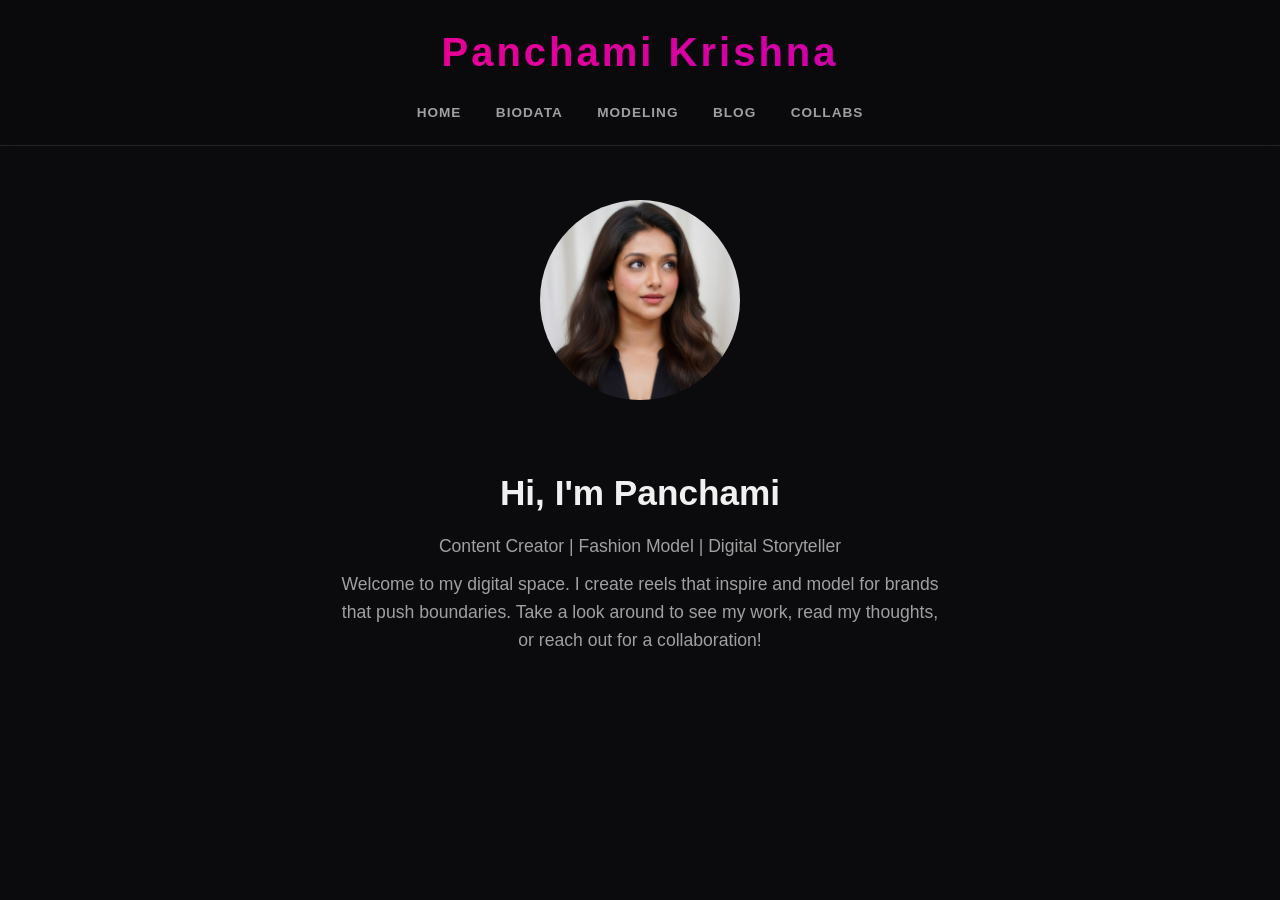
<file: index.html>
<!DOCTYPE html>
<html lang="en">
<head>
    <meta charset="UTF-8">
    <meta name="viewport" content="width=device-width, initial-scale=1.0">
    <title>Panchami Krishna | Creator & Model</title>
    <link rel="stylesheet" href="style.css">
</head>
<body>

<header>
    <h1>Panchami Krishna</h1>
    <nav>
        <a href="index.html">Home</a>
        <a href="about.html">Biodata</a>
        <a href="portfolio.html">Modeling</a>
        <a href="blog.html">Blog</a>
        <a href="contact.html">Collabs</a>
    </nav>
</header>

<div class="container">
    <div class="hero">
        <!-- Replace with your own image URL -->
        <img src="punch.jpg" alt="Profile Picture">
        <h2>Hi, I'm Panchami</h2>
        <p>Content Creator | Fashion Model | Digital Storyteller</p>
        <p>Welcome to my digital space. I create reels that inspire and model for brands that push boundaries. Take a look around to see my work, read my thoughts, or reach out for a collaboration!</p>
    </div>
</div>

</body>
</html>
</file>
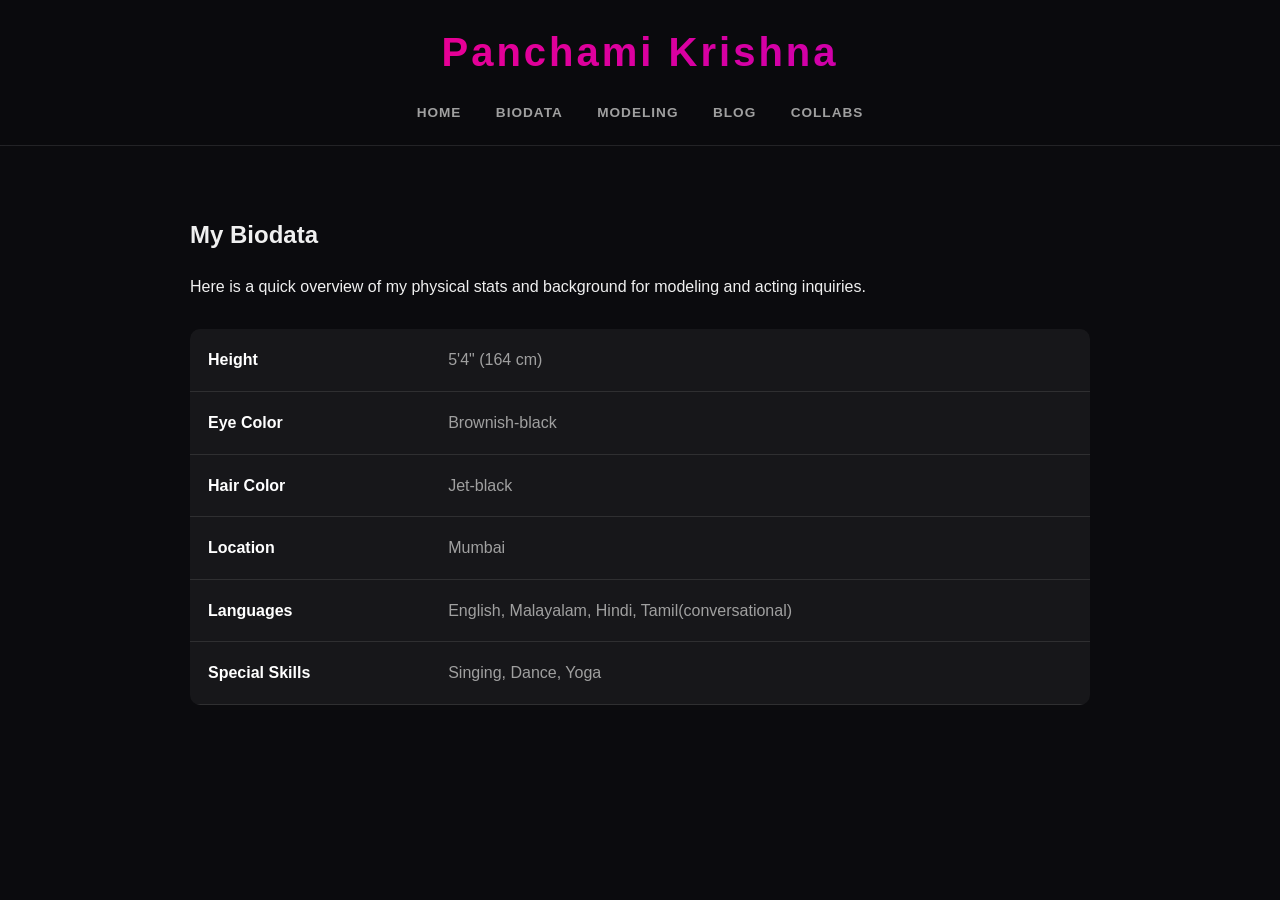
<file: about.html>
<!DOCTYPE html>
<html lang="en">
<head>
    <meta charset="UTF-8">
    <meta name="viewport" content="width=device-width, initial-scale=1.0">
    <title>Biodata | Panchami Krishna</title>
    <link rel="stylesheet" href="style.css">
</head>
<body>

<header>
    <h1>Panchami Krishna</h1>
    <nav>
        <a href="index.html">Home</a>
        <a href="about.html">Biodata</a>
        <a href="portfolio.html">Modeling</a>
        <a href="blog.html">Blog</a>
        <a href="contact.html">Collabs</a>
    </nav>
</header>

<div class="container">
    <h2>My Biodata</h2>
    <p>Here is a quick overview of my physical stats and background for modeling and acting inquiries.</p>

    <table>
        <tr>
            <th>Height</th>
            <td>5'4" (164 cm)</td>
        </tr>
        <tr>
            <th>Eye Color</th>
            <td>Brownish-black</td>
        </tr>
        <tr>
            <th>Hair Color</th>
            <td>Jet-black</td>
        </tr>
        <tr>
            <th>Location</th>
            <td>Mumbai</td>
        </tr>
        <tr>
            <th>Languages</th>
            <td>English, Malayalam, Hindi, Tamil(conversational)</td>
        </tr>
        <tr>
            <th>Special Skills</th>
            <td>Singing, Dance, Yoga</td>
        </tr>
    </table>
</div>

</body>
</html>
</file>
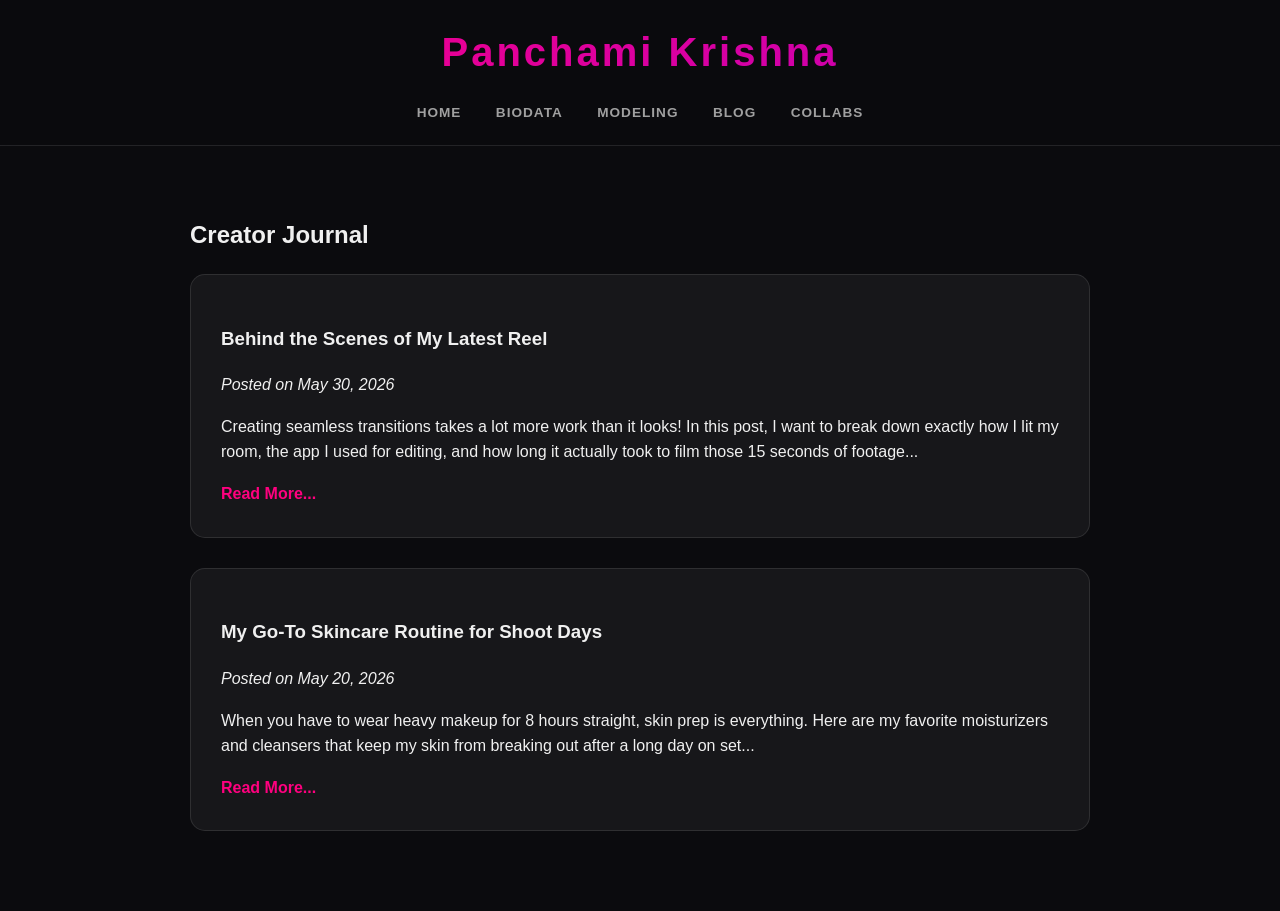
<file: blog.html>
<!DOCTYPE html>
<html lang="en">
<head>
    <meta charset="UTF-8">
    <meta name="viewport" content="width=device-width, initial-scale=1.0">
    <title>Blog | Panchami Krishna</title>
    <link rel="stylesheet" href="style.css">
</head>
<body>

<header>
    <h1>Panchami Krishna</h1>
    <nav>
        <a href="index.html">Home</a>
        <a href="about.html">Biodata</a>
        <a href="portfolio.html">Modeling</a>
        <a href="blog.html">Blog</a>
        <a href="contact.html">Collabs</a>
    </nav>
</header>

<div class="container">
    <h2>Creator Journal</h2>
    
    <div class="blog-post">
        <h3>Behind the Scenes of My Latest Reel</h3>
        <p><em>Posted on May 30, 2026</em></p>
        <p>Creating seamless transitions takes a lot more work than it looks! In this post, I want to break down exactly how I lit my room, the app I used for editing, and how long it actually took to film those 15 seconds of footage...</p>
        <a href="#">Read More...</a>
    </div>

    <div class="blog-post">
        <h3>My Go-To Skincare Routine for Shoot Days</h3>
        <p><em>Posted on May 20, 2026</em></p>
        <p>When you have to wear heavy makeup for 8 hours straight, skin prep is everything. Here are my favorite moisturizers and cleansers that keep my skin from breaking out after a long day on set...</p>
        <a href="#">Read More...</a>
    </div>
</div>

</body>
</html>
</file>
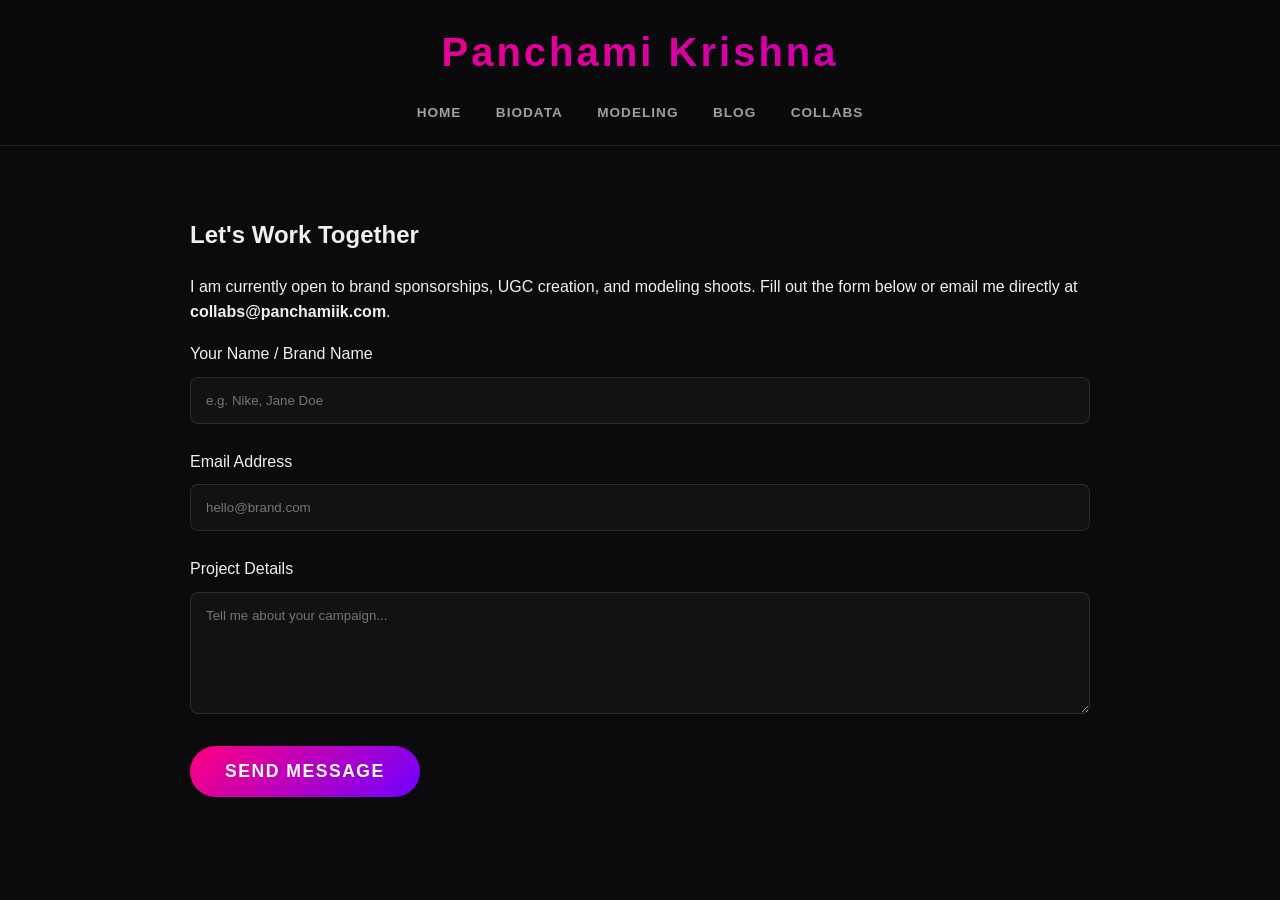
<file: contact.html>
<!DOCTYPE html>
<html lang="en">
<head>
    <meta charset="UTF-8">
    <meta name="viewport" content="width=device-width, initial-scale=1.0">
    <title>Collabs | Panchami Krishna</title>
    <link rel="stylesheet" href="style.css">
</head>
<body>

<header>
    <h1>Panchami Krishna</h1>
    <nav>
        <a href="index.html">Home</a>
        <a href="about.html">Biodata</a>
        <a href="portfolio.html">Modeling</a>
        <a href="blog.html">Blog</a>
        <a href="contact.html">Collabs</a>
    </nav>
</header>

<div class="container">
    <h2>Let's Work Together</h2>
    <p>I am currently open to brand sponsorships, UGC creation, and modeling shoots. Fill out the form below or email me directly at <strong>collabs@panchamiik.com</strong>.</p>

    <!-- Note: For a static site, you can link this form to a free service like Formspree.io to actually receive the emails -->
    <form action="https://formspree.io/f/YOUR_ENDPOINT_HERE" method="POST">
        <label>Your Name / Brand Name</label>
        <input type="text" name="name" required placeholder="e.g. Nike, Jane Doe">
        
        <label>Email Address</label>
        <input type="email" name="email" required placeholder="hello@brand.com">
        
        <label>Project Details</label>
        <textarea name="message" rows="6" required placeholder="Tell me about your campaign..."></textarea>
        
        <button type="submit">Send Message</button>
    </form>
</div>

</body>
</html>
</file>
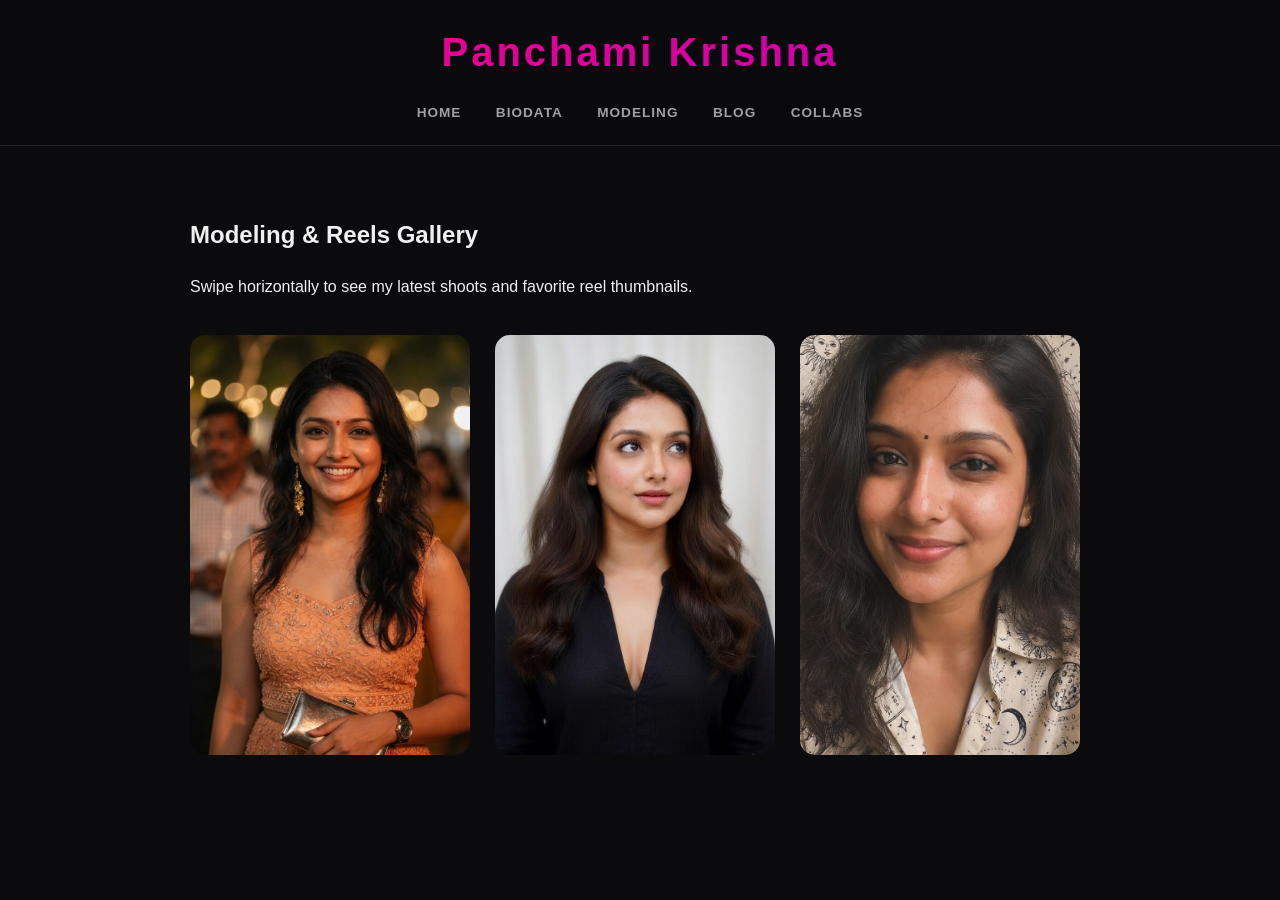
<file: portfolio.html>
<!DOCTYPE html>
<html lang="en">
<head>
    <meta charset="UTF-8">
    <meta name="viewport" content="width=device-width, initial-scale=1.0">
    <title>Portfolio | Panchami Krishna</title>
    <link rel="stylesheet" href="style.css">
</head>
<body>

<header>
    <h1>Panchami Krishna</h1>
    <nav>
        <a href="index.html">Home</a>
        <a href="about.html">Biodata</a>
        <a href="portfolio.html">Modeling</a>
        <a href="blog.html">Blog</a>
        <a href="contact.html">Collabs</a>
    </nav>
</header>

<div class="container">
    <h2>Modeling & Reels Gallery</h2>
    <p>Swipe horizontally to see my latest shoots and favorite reel thumbnails.</p>
    
    <!-- Scrollable Gallery -->
    <div class="gallery-container">
        <!-- Replace these placeholder URLs with links to your own photos -->
        <img src="punch-fn.jpg" alt="Shoot 1">
        <img src="punch-prof.jpg" alt="Shoot 2">
        <img src="punch-close.jpg" alt="Shoot 3">
        <img src="punch-walk.jpg" alt="Shoot 4">
    </div>
</div>

</body>
</html>
</file>
<file: style.css>
/* --- style.css --- */

/* 1. Cool Colors & Smooth Scrolling */
:root {
    --bg-color: #0b0b0e;
    --text-main: #f0f0f0;
    --text-muted: #a0a0a0;
    --accent-gradient: linear-gradient(135deg, #ff007f, #7000ff);
    --glass-bg: rgba(255, 255, 255, 0.05);
    --glass-border: rgba(255, 255, 255, 0.1);
}

html {
    scroll-behavior: smooth;
}

body {
    font-family: 'Segoe UI', Roboto, Helvetica, Arial, sans-serif;
    margin: 0;
    padding: 0;
    color: var(--text-main);
    background-color: var(--bg-color);
    line-height: 1.6;
    overflow-x: hidden;
    /* Page load animation */
    animation: fadeIn 1.2s ease-out; 
}

/* 2. Glassmorphism Header */
header {
    background: rgba(11, 11, 14, 0.8);
    backdrop-filter: blur(10px); /* Frosted glass effect */
    padding: 20px;
    text-align: center;
    border-bottom: 1px solid var(--glass-border);
    position: sticky;
    top: 0;
    z-index: 100;
}

/* Gradient Text Animation for Header */
header h1 {
    margin: 0 0 15px 0;
    font-size: 2.5em;
    font-weight: 900;
    letter-spacing: 3px;
    background: var(--accent-gradient);
    -webkit-background-clip: text;
    -webkit-text-fill-color: transparent;
    background-size: 200% 200%;
    animation: gradientShift 5s ease infinite;
}

nav a {
    margin: 0 15px;
    text-decoration: none;
    color: var(--text-muted);
    font-weight: 600;
    text-transform: uppercase;
    font-size: 0.85em;
    letter-spacing: 1px;
    transition: color 0.3s ease, transform 0.3s ease;
    display: inline-block;
}

nav a:hover {
    color: #fff;
    transform: translateY(-3px); /* Jump up slightly on hover */
}

.container {
    padding: 50px 20px;
    max-width: 900px;
    margin: auto;
}

/* 3. Floating Hero Section */
.hero {
    text-align: center;
    margin-bottom: 50px;
}

.hero img {
    width: 200px;
    height: 200px;
    border-radius: 50%;
    object-fit: cover;
    margin-bottom: 25px;
    border: 4px solid transparent;
    background-image: var(--accent-gradient);
    background-origin: border-box;
    background-clip: padding-box, border-box;
    /* Floating animation */
    animation: float 4s ease-in-out infinite; 
}

.hero h2 {
    font-size: 2.2em;
    margin-bottom: 10px;
}

.hero p {
    color: var(--text-muted);
    font-size: 1.1em;
    max-width: 600px;
    margin: 0 auto 10px auto;
}

/* 4. Interactive Scrollable Gallery */
.gallery-container {
    display: flex;
    overflow-x: auto;
    gap: 25px;
    padding: 20px 0 40px 0;
    scrollbar-width: thin;
    scrollbar-color: #ff007f var(--bg-color);
}

.gallery-container::-webkit-scrollbar {
    height: 8px;
}
.gallery-container::-webkit-scrollbar-thumb {
    background: var(--accent-gradient);
    border-radius: 10px;
}

.gallery-container img {
    width: 280px;
    height: 420px;
    object-fit: cover;
    border-radius: 15px;
    flex-shrink: 0;
    transition: transform 0.4s ease, box-shadow 0.4s ease;
    cursor: pointer;
}

.gallery-container img:hover {
    transform: scale(1.05) translateY(-10px);
    box-shadow: 0 15px 30px rgba(255, 0, 127, 0.3);
}

/* 5. Styled Biodata Tables & Blogs */
table {
    width: 100%;
    border-collapse: collapse;
    margin-top: 30px;
    background: var(--glass-bg);
    border-radius: 10px;
    overflow: hidden;
}
th, td {
    padding: 18px;
    border-bottom: 1px solid var(--glass-border);
    text-align: left;
}
th {
    color: #fff;
    font-weight: 600;
}
td {
    color: var(--text-muted);
}

.blog-post {
    background: var(--glass-bg);
    border: 1px solid var(--glass-border);
    padding: 30px;
    margin-bottom: 30px;
    border-radius: 15px;
    transition: transform 0.3s ease;
}

.blog-post:hover {
    transform: translateY(-5px);
    border-color: rgba(255, 0, 127, 0.5);
}

.blog-post a {
    color: #ff007f;
    text-decoration: none;
    font-weight: bold;
}

/* 6. Glowing Forms & Buttons */
input, textarea {
    width: 100%;
    padding: 15px;
    margin: 10px 0 25px 0;
    background: rgba(255, 255, 255, 0.03);
    border: 1px solid var(--glass-border);
    border-radius: 8px;
    color: #fff;
    box-sizing: border-box;
    font-family: inherit;
    transition: border-color 0.3s ease;
}

input:focus, textarea:focus {
    outline: none;
    border-color: #ff007f;
    background: rgba(255, 255, 255, 0.08);
}

button {
    background: var(--accent-gradient);
    color: #fff;
    padding: 15px 35px;
    border: none;
    border-radius: 30px; /* Pill shape */
    cursor: pointer;
    font-size: 1.1em;
    font-weight: bold;
    text-transform: uppercase;
    letter-spacing: 1.5px;
    transition: transform 0.3s ease, box-shadow 0.3s ease;
}

button:hover {
    transform: scale(1.05);
    box-shadow: 0 10px 20px rgba(112, 0, 255, 0.4);
}

/* --- KEYFRAME ANIMATIONS --- */

@keyframes fadeIn {
    from { opacity: 0; transform: translateY(20px); }
    to { opacity: 1; transform: translateY(0); }
}

@keyframes float {
    0% { transform: translateY(0px); }
    50% { transform: translateY(-15px); }
    100% { transform: translateY(0px); }
}

@keyframes gradientShift {
    0% { background-position: 0% 50%; }
    50% { background-position: 100% 50%; }
    100% { background-position: 0% 50%; }
}
</file>
